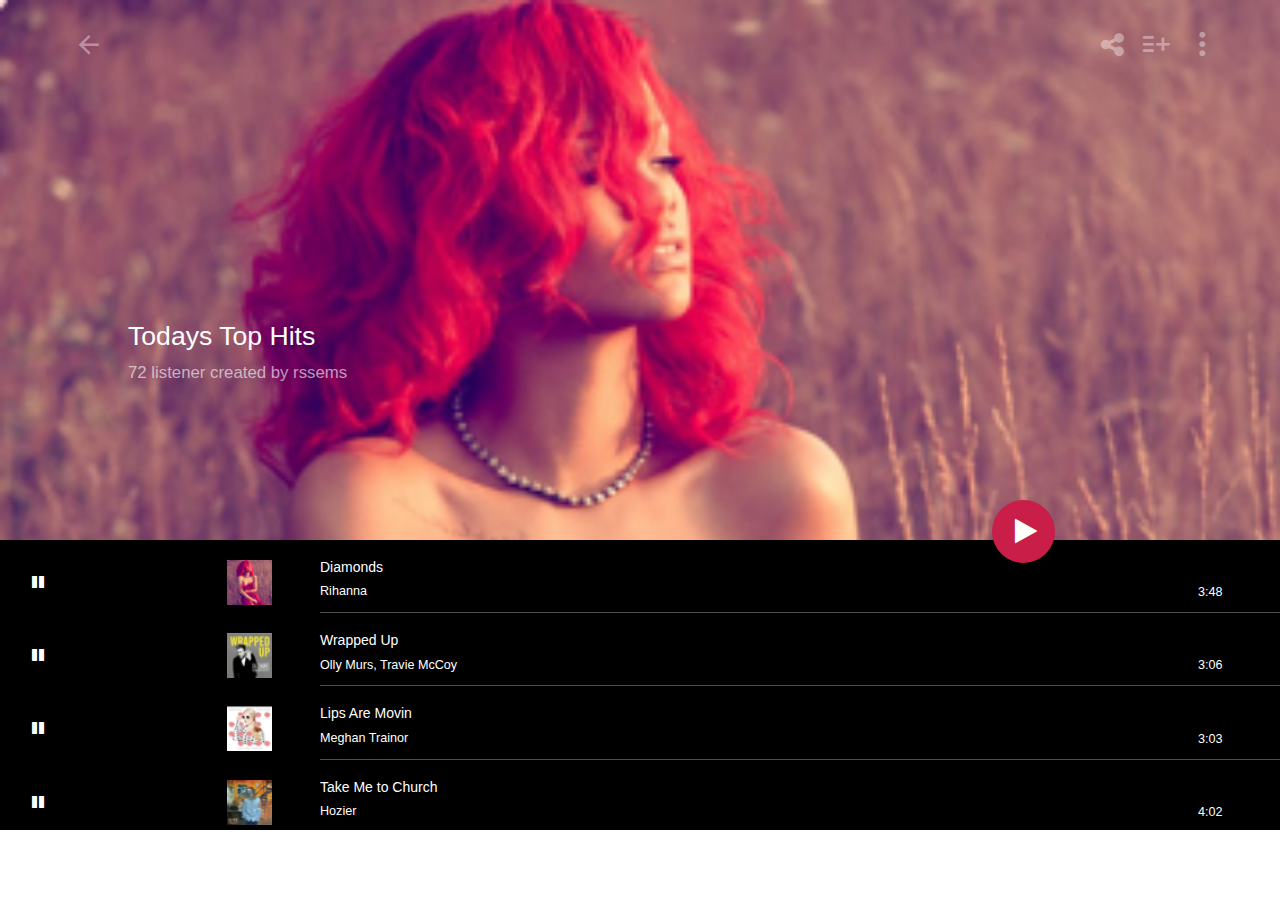
<file: index.html>
<!DOCTYPE html>
<html lang="es">
<head>
  <meta charset="UTF-8">
  <meta http-equiv="X-UA-Compatible" content="IE=edge">
  <meta name="viewport" content="width=device-width, initial-scale=1">
  <title>cambios</title>
  <link rel="stylesheet" href="css/estilos.css">
    <link rel="stylesheet" href="fonts/style.css">
  <link rel="stylesheet" href="css/bootstrap.min.css" >
  <link rel="stylesheet" href="https://maxcdn.bootstrapcdn.com/font-awesome/4.6.1/css/font-awesome.min.css">

</head>
<body>
<header>
<div class="iz">
  <span class="icon-arrow_back"></span>
</div>
<div class="der">
<span class="icon-share-alt"></span>
<span class="icon-add-to-list"></span>
<span class="icon-dots-three-vertical"></span>
</div>
<h2>Todays Top Hits</h2>
<p>72 listener created by rssems</p>
</header>
<div class="repro"><a href="musica.html"><i class="fa fa-play fa-2x" aria-hidden="true"></a></i></div>
<div class="canciones">

<div class="nivel1">
  <div class="musizq">
   <i class="fa fa-pause" aria-hidden="true"></i>
   <img src="imagenes/chica.png"/>
   </div>
   <div class="musder">
  <h5>Diamonds</h5>
  <h6>Rihanna</h6>
  <p>3:48</p>
  </div>
</div>
<div class="nivel1">
  <div class="musizq">
   <i class="fa fa-pause" aria-hidden="true"></i>
   <img src="imagenes/chica1.png"/>
   </div>
   <div class="musder">
  <h5>Wrapped Up</h5>
  <h6>Olly Murs, Travie McCoy</h6>
  <p>3:06</p>
  </div>
</div>
<div class="nivel1">
  <div class="musizq">
   <i class="fa fa-pause" aria-hidden="true"></i>
   <img src="imagenes/chica2.png"/>
   </div>
   <div class="musder">
  <h5>Lips Are Movin</h5>
  <h6>Meghan Trainor</h6>
  <p>3:03</p>
  </div>
</div>
<div class="nivel1">
  <div class="musizq">
   <i class="fa fa-pause" aria-hidden="true"></i>
   <img src="imagenes/chica3.png"/>
   </div>
   <div class="musder">
  <h5>Take Me to Church</h5>
  <h6>Hozier</h6>
  <p>4:02</p>
  </div>
</div>

</div>

<script type="text/javascript" src="js/jquery.js"></script>
<script type="text/javascript" src="js/bootstrap.min.js"></script>
<script type="text/javascript" src="js/menu.js"></script>

</body>
</html>
</file>
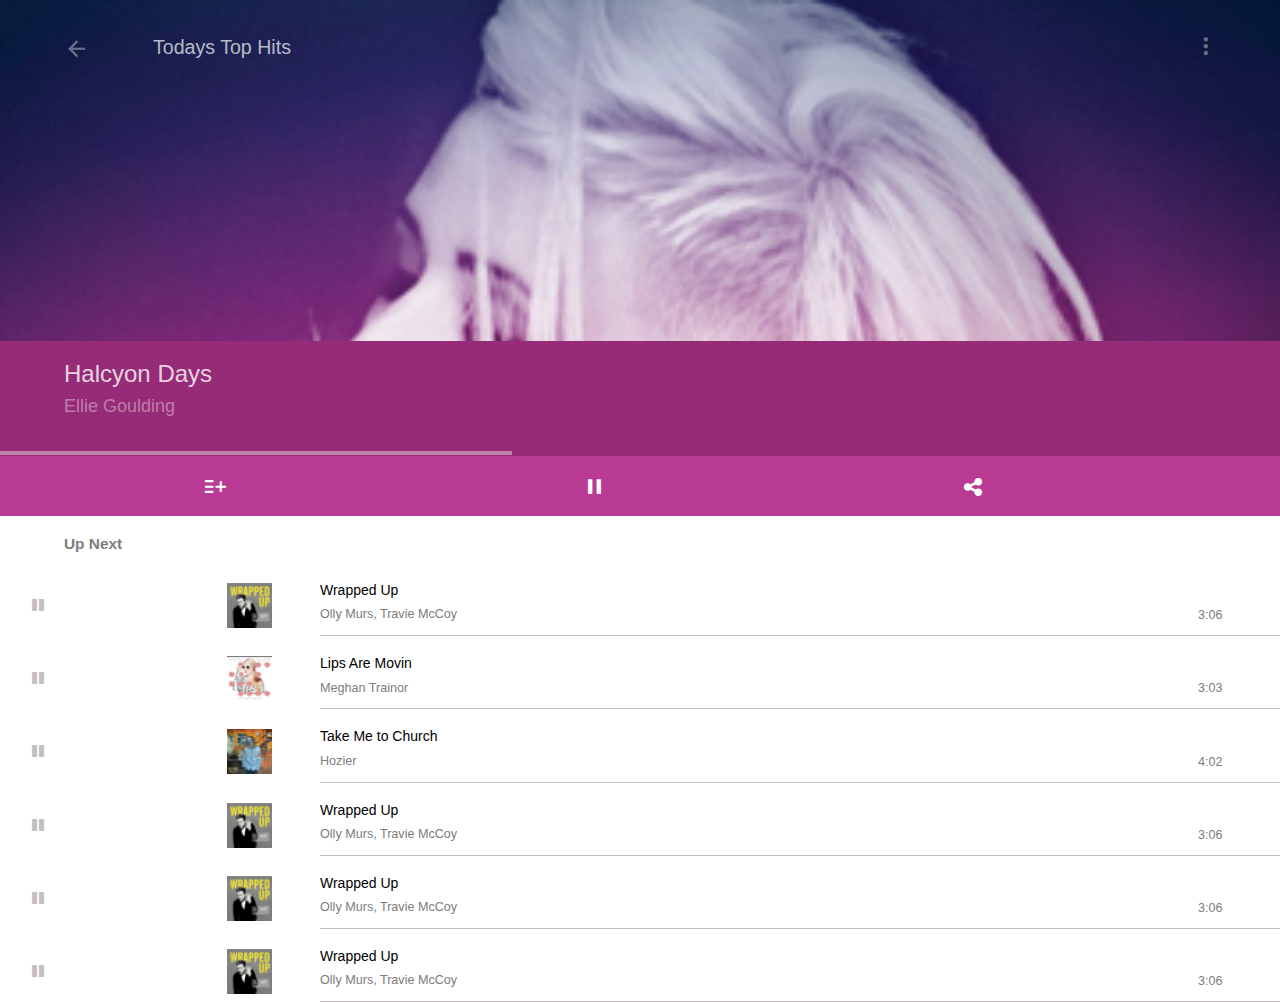
<file: musica.html>
<!DOCTYPE html>
<html lang="en">
<head>
  <meta charset="UTF-8">
  <meta http-equiv="X-UA-Compatible" content="IE=edge">
  <meta name="viewport" content="width=device-width, initial-scale=1">
  <title>Document</title>
  <link rel="stylesheet" href="css/estilos.css">
  <link rel="stylesheet" href="fonts/style.css">
  <link rel="stylesheet" href="css/musica.css">
  <link rel="stylesheet" href="css/bootstrap.min.css" >
  <link rel="stylesheet" href="https://maxcdn.bootstrapcdn.com/font-awesome/4.6.1/css/font-awesome.min.css">
</head>
<body>
  <nav class="pantalla">
    <div class="arriba">
        <a href="index.html"><span class="icon-arrow_back"></span></a>
       <h2>Todays Top Hits</h2>
    </div>
    <div class="arriba2">
        <span class="icon-dots-three-vertical"></span>
    </div>
  </nav>
  <div class="play">
    <div class="texto">
    <h3>Halcyon Days</h3>
     <h4>Ellie Goulding</h4>
     </div>
     <div class="raya"></div>
     <div class="iconos">
      <span class="icon-add-to-list"></span>
      <span class="icon-controller-paus"></span>
      <span class="icon-share-alt"></span>

     </div>
  </div>
  <div class="canciones2">
    <h3>Up Next</h3>
  <div class="nivel1">
    <div class="musizq2">
     <i class="fa fa-pause" aria-hidden="true"></i>
     <img src="imagenes/chica1.png"/>
     </div>
     <div class="musder2">
    <h5>Wrapped Up</h5>
    <h6>Olly Murs, Travie McCoy</h6>
    <p>3:06</p>
    </div>
  </div>
  <div class="nivel1">
    <div class="musizq2">
     <i class="fa fa-pause" aria-hidden="true"></i>
     <img src="imagenes/chica2.png"/>
     </div>
     <div class="musder2">
    <h5>Lips Are Movin</h5>
    <h6>Meghan Trainor</h6>
    <p>3:03</p>
    </div>
  </div>
  <div class="nivel1">
    <div class="musizq2">
     <i class="fa fa-pause" aria-hidden="true"></i>
     <img src="imagenes/chica3.png"/>
     </div>
     <div class="musder2">
    <h5>Take Me to Church</h5>
    <h6>Hozier</h6>
    <p>4:02</p>
    </div>
  </div>
  <div class="nivel1">
    <div class="musizq2">
     <i class="fa fa-pause" aria-hidden="true"></i>
     <img src="imagenes/chica1.png"/>
     </div>
     <div class="musder2">
    <h5>Wrapped Up</h5>
    <h6>Olly Murs, Travie McCoy</h6>
    <p>3:06</p>
    </div>
  </div>
  <div class="nivel1">
    <div class="musizq2">
     <i class="fa fa-pause" aria-hidden="true"></i>
     <img src="imagenes/chica1.png"/>
     </div>
     <div class="musder2">
    <h5>Wrapped Up</h5>
    <h6>Olly Murs, Travie McCoy</h6>
    <p>3:06</p>
    </div>
  </div>
  <div class="nivel1">
    <div class="musizq2">
     <i class="fa fa-pause" aria-hidden="true"></i>
     <img src="imagenes/chica1.png"/>
     </div>
     <div class="musder2">
    <h5>Wrapped Up</h5>
    <h6>Olly Murs, Travie McCoy</h6>
    <p>3:06</p>
    </div>
  </div>

  </div>


  <script type="text/javascript" src="js/jquery.js"></script>
  <script type="text/javascript" src="js/bootstrap.min.js"></script>
  <script type="text/javascript" src="js/menu.js"></script>
</body>
</html>
</file>
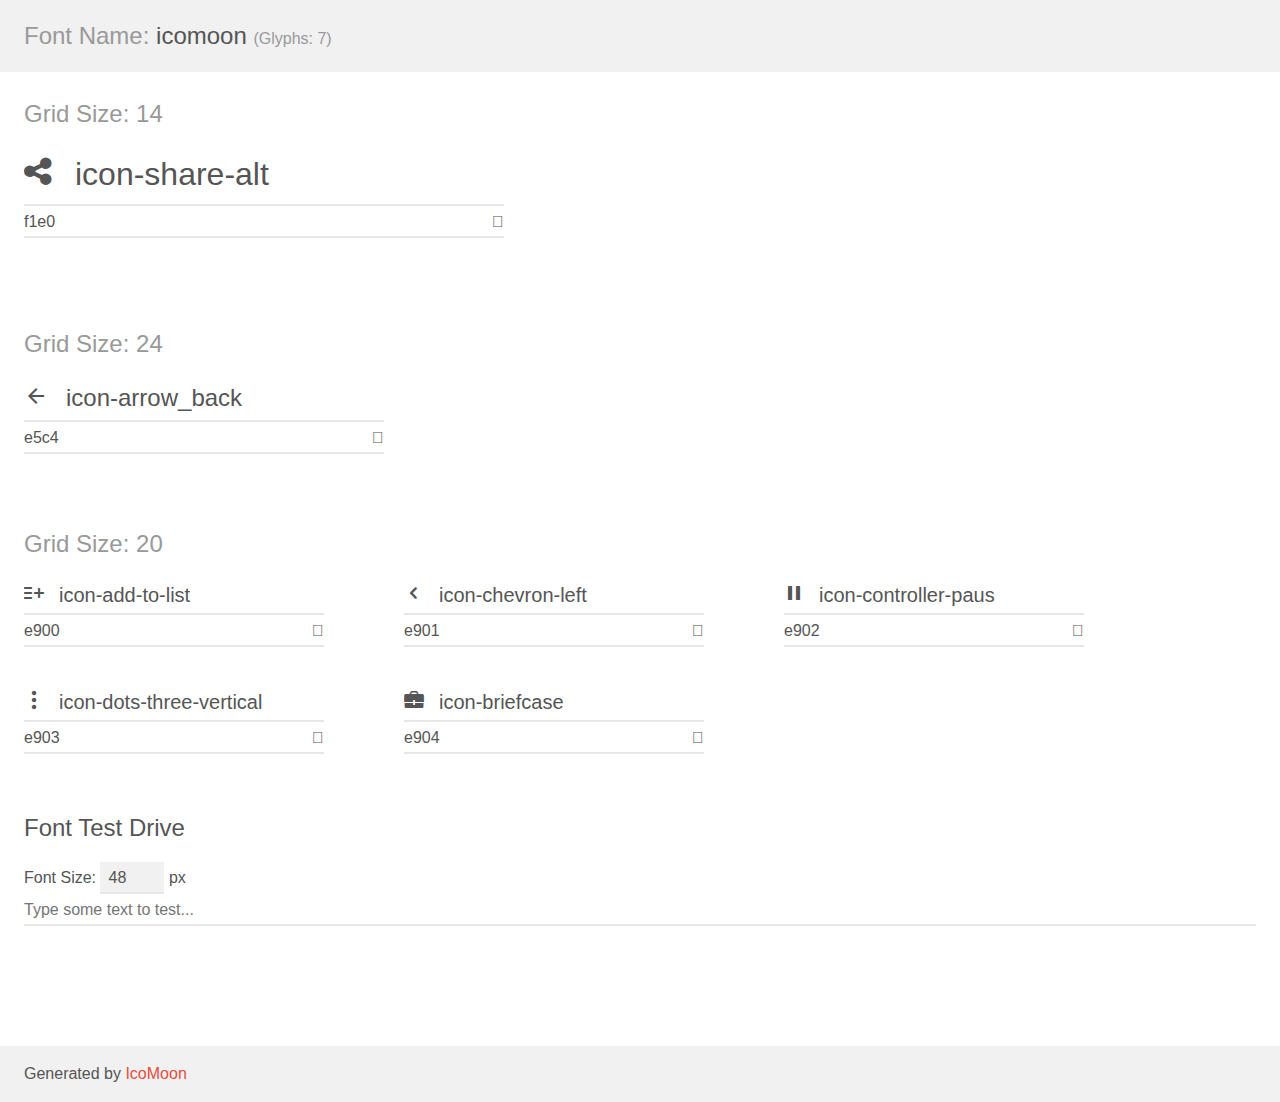
<file: iconos/demo.html>
<!doctype html>
<html>
<head>
    <meta charset="utf-8">
    <title>IcoMoon Demo</title>
    <meta name="description" content="An Icon Font Generated By IcoMoon.io">
    <meta name="viewport" content="width=device-width, initial-scale=1">
    <link rel="stylesheet" href="demo-files/demo.css">
    <link rel="stylesheet" href="style.css"></head>
<body>
    <div class="bgc1 clearfix">
        <h1 class="mhmm mvm"><span class="fgc1">Font Name:</span> icomoon <small class="fgc1">(Glyphs:&nbsp;7)</small></h1>
    </div>
    <div class="clearfix mhl ptl">
        <h1 class="mvm mtn fgc1">Grid Size: 14</h1>
        <div class="glyph fs1">
            <div class="clearfix bshadow0 pbs">
                <span class="icon-share-alt">
                
                </span>
                <span class="mls"> icon-share-alt</span>
            </div>
            <fieldset class="fs0 size1of1 clearfix hidden-false">
                <input type="text" readonly value="f1e0" class="unit size1of2" />
                <input type="text" maxlength="1" readonly value="&#xf1e0;" class="unitRight size1of2 talign-right" />
            </fieldset>
            <div class="fs0 bshadow0 clearfix hidden-true">
                <span class="unit pvs fgc1">liga: </span>
                <input type="text" readonly value="" class="liga unitRight" />
            </div>
        </div>
  </div>
    <div class="clearfix mhl ptl">
        <h1 class="mvm mtn fgc1">Grid Size: 24</h1>
        <div class="glyph fs2">
            <div class="clearfix bshadow0 pbs">
                <span class="icon-arrow_back">
                
                </span>
                <span class="mls"> icon-arrow_back</span>
            </div>
            <fieldset class="fs0 size1of1 clearfix hidden-false">
                <input type="text" readonly value="e5c4" class="unit size1of2" />
                <input type="text" maxlength="1" readonly value="&#xe5c4;" class="unitRight size1of2 talign-right" />
            </fieldset>
            <div class="fs0 bshadow0 clearfix hidden-true">
                <span class="unit pvs fgc1">liga: </span>
                <input type="text" readonly value="arrow_back" class="liga unitRight" />
            </div>
        </div>
  </div>
    <div class="clearfix mhl ptl">
        <h1 class="mvm mtn fgc1">Grid Size: 20</h1>
        <div class="glyph fs3">
            <div class="clearfix bshadow0 pbs">
                <span class="icon-add-to-list">
                
                </span>
                <span class="mls"> icon-add-to-list</span>
            </div>
            <fieldset class="fs0 size1of1 clearfix hidden-false">
                <input type="text" readonly value="e900" class="unit size1of2" />
                <input type="text" maxlength="1" readonly value="&#xe900;" class="unitRight size1of2 talign-right" />
            </fieldset>
            <div class="fs0 bshadow0 clearfix hidden-true">
                <span class="unit pvs fgc1">liga: </span>
                <input type="text" readonly value="" class="liga unitRight" />
            </div>
        </div>
        <div class="glyph fs3">
            <div class="clearfix bshadow0 pbs">
                <span class="icon-chevron-left">
                
                </span>
                <span class="mls"> icon-chevron-left</span>
            </div>
            <fieldset class="fs0 size1of1 clearfix hidden-false">
                <input type="text" readonly value="e901" class="unit size1of2" />
                <input type="text" maxlength="1" readonly value="&#xe901;" class="unitRight size1of2 talign-right" />
            </fieldset>
            <div class="fs0 bshadow0 clearfix hidden-true">
                <span class="unit pvs fgc1">liga: </span>
                <input type="text" readonly value="" class="liga unitRight" />
            </div>
        </div>
        <div class="glyph fs3">
            <div class="clearfix bshadow0 pbs">
                <span class="icon-controller-paus">
                
                </span>
                <span class="mls"> icon-controller-paus</span>
            </div>
            <fieldset class="fs0 size1of1 clearfix hidden-false">
                <input type="text" readonly value="e902" class="unit size1of2" />
                <input type="text" maxlength="1" readonly value="&#xe902;" class="unitRight size1of2 talign-right" />
            </fieldset>
            <div class="fs0 bshadow0 clearfix hidden-true">
                <span class="unit pvs fgc1">liga: </span>
                <input type="text" readonly value="" class="liga unitRight" />
            </div>
        </div>
        <div class="glyph fs3">
            <div class="clearfix bshadow0 pbs">
                <span class="icon-dots-three-vertical">
                
                </span>
                <span class="mls"> icon-dots-three-vertical</span>
            </div>
            <fieldset class="fs0 size1of1 clearfix hidden-false">
                <input type="text" readonly value="e903" class="unit size1of2" />
                <input type="text" maxlength="1" readonly value="&#xe903;" class="unitRight size1of2 talign-right" />
            </fieldset>
            <div class="fs0 bshadow0 clearfix hidden-true">
                <span class="unit pvs fgc1">liga: </span>
                <input type="text" readonly value="" class="liga unitRight" />
            </div>
        </div>
        <div class="glyph fs3">
            <div class="clearfix bshadow0 pbs">
                <span class="icon-briefcase">
                
                </span>
                <span class="mls"> icon-briefcase</span>
            </div>
            <fieldset class="fs0 size1of1 clearfix hidden-false">
                <input type="text" readonly value="e904" class="unit size1of2" />
                <input type="text" maxlength="1" readonly value="&#xe904;" class="unitRight size1of2 talign-right" />
            </fieldset>
            <div class="fs0 bshadow0 clearfix hidden-true">
                <span class="unit pvs fgc1">liga: </span>
                <input type="text" readonly value="" class="liga unitRight" />
            </div>
        </div>
  </div>

    <!--[if gt IE 8]><!-->
    <div class="mhl clearfix mbl">
        <h1>Font Test Drive</h1>
        <label>
            Font Size: <input id="fontSize" type="number" class="textbox0 mbm"
            min="8" value="48" />
            px
        </label>
        <input id="testText" type="text" class="phl size1of1 mvl"
        placeholder="Type some text to test..." value=""/>
        </label>
        <div id="testDrive" class="icon-">&nbsp;
        </div>
    </div>
    <!--<![endif]-->
    <div class="bgc1 clearfix">
        <p class="mhl">Generated by <a href="https://icomoon.io/app">IcoMoon</a></p>
    </div>

    <script src="demo-files/demo.js"></script>
</body>
</html>
</file>
<file: css/estilos.css>
*{
  padding: 0;
  margin: 0;
}
header{
  background-image: url(../imagenes/bgi.png);
  background-size: cover;
  background-repeat: no-repeat;
  height: 60vh;
}

.iz{
  margin-left: 5%;
  padding-top: 30px;
}
.iz span {
  color:rgba(255, 255, 255, 0.4);
  margin-left: 10px;
  font-weight: lighter;
  font-size: 2.1em;
}
.der{
  float: right;
  margin-right: 5%;
  margin-top: -30px;
}
.der span {
  color:rgba(255, 255, 255, 0.4);
  margin-left: 15px;
  font-size: 1.9em;
}
header h2{
  color:#fff;
  font-size: 1.9em;
  margin-top: 260px;
  margin-left: 10%;
}
 header p{
   color:rgba(255, 255, 255, 0.6);
   font-size: 1.2em;
   margin-left: 10%;
 }
 .canciones{
   background: #000;
   height: 290px;
 }
 .nivel1 {
   padding-top: 10px;
   display: flex;
   flex-flow: wrap;
 }
 .musizq {
  width: 25%;

 }
 .musizq .fa{
  color:#fff;
  float: left;
  margin-left: 10%;
  margin-top: 25px;
 }
 .musizq img{
 height: 45px;
 float: right;
 margin-right: 15%;
 margin-top: 10px;
 }
 .musder{
width: 75%;
border-bottom: 1px solid rgba(255, 255, 255, 0.3);
 }
 .musder h5{
   color: #fff;
 }
 .musder h6{
   color:#fff;
   font-size: .9em;
   font-weight: lighter;
 }
 .musder p{
   color:#fff;
   float: right;
   margin-top: -25px;
   font-size: .9em;
   margin-right: 6%;
 }
 .repro{
 background-color: #c81e47;
 border-radius: 50%;
 width: 4.5em;
 height: 4.5em;
 display: flex;
 justify-content: center;
 align-items: center;
 z-index: 1000;
 position: absolute;
 margin-left: 77.5%;
 margin-top: -40px;
 }
 .repro .fa {
   color:#fff;
   margin-left: 10%;
 }
</file>
<file: fonts/style.css>
@font-face {
    font-family: 'icomoon';
    src:    url('icomoon.eot?y7c839');
    src:    url('icomoon.eot?y7c839#iefix') format('embedded-opentype'),
        url('icomoon.ttf?y7c839') format('truetype'),
        url('icomoon.woff?y7c839') format('woff'),
        url('icomoon.svg?y7c839#icomoon') format('svg');
    font-weight: normal;
    font-style: normal;
}

[class^="icon-"], [class*=" icon-"] {
    /* use !important to prevent issues with browser extensions that change fonts */
    font-family: 'icomoon' !important;
    speak: none;
    font-style: normal;
    font-weight: normal;
    font-variant: normal;
    text-transform: none;
    line-height: 1;

    /* Better Font Rendering =========== */
    -webkit-font-smoothing: antialiased;
    -moz-osx-font-smoothing: grayscale;
}

.icon-share-alt:before {
    content: "\f1e0";
}
.icon-arrow_back:before {
    content: "\e5c4";
}
.icon-add-to-list:before {
    content: "\e900";
}
.icon-chevron-left:before {
    content: "\e901";
}
.icon-controller-paus:before {
    content: "\e902";
}
.icon-dots-three-vertical:before {
    content: "\e903";
}
.icon-briefcase:before {
    content: "\e904";
}
</file>
<file: css/musica.css>
* {
  margin: 0;
  padding: 0;
}
.pantalla {
  background-image: url(../imagenes/segunda.png);
  background-size: cover;
  background-repeat: no-repeat;
  height: 38vh;
}
.arriba{
  display: flex;
  flex-flow: wrap;
  padding-top: 15px;
}
.arriba a {
  margin-top: 17px;
  margin-left: 5%;
  font-size: 1.8em;
  text-decoration: none;
}
.arriba  span {
  color:rgba(255, 255, 255, 0.4);
}
.arriba h2 {
  color : rgba(255, 255, 255, 0.7);
  font-size: 1.4em;
  margin-top: 22px;
  margin-left: 5%;
}
.arriba2 span {
    color:rgba(255, 255, 255, 0.4);
    float: right;
     margin-right: 5%;
     margin-top: -32px;
     font-size: 1.4em;
}
.texto{
  background-color: #962B77;
  height: 115px;
  margin-top: -21px;
}
.texto h3{
  color: rgba(255, 255, 255, 0.8);
  padding-top: 20px;
  margin-left: 5%;
  font-family:sans-serif;
}
.texto h4{
  color: rgba(255, 255, 255, 0.4);
  margin-left: 5%;
}
.iconos{
  background-color: #B93B94;
  height: 60px;
  display: flex;
  flex-flow: wrap;
}
.iconos span {
  font-size: 1.5em;
  margin-left: 16%;
  margin-right: 12%;
  margin-top: 20px;
  color:#fff;
}
.raya{
border: 2.4px solid  rgba(255, 255, 255, 0.4);
z-index: 1000;
position: absolute;
width: 40%;
margin-top: -5px;
}

.canciones2 {
  height: 270px;

}
.canciones2 h3 {
  color:#7D7C7C;
  font-size: 1.1em;
  margin-left: 5%;
  font-weight: bolder;
}
.musizq2 {
 width: 25%;
}
.musizq2 .fa{
 color:#C5C0C0;
 float: left;
 margin-left: 10%;
 margin-top: 25px;
}
.musizq2 img{
height: 45px;
float: right;
margin-right: 15%;
margin-top: 10px;
}
.musder2{
width: 75%;
border-bottom: 1px solid #C5C0C0;;
}
.musder2 h5{
  color: #000;
}
.musder2 h6{
  color:#7D7C7C;
  font-size: .9em;
  font-weight: lighter;
}
.musder2 p{
  color:#7D7C7C;
  float: right;
  margin-top: -25px;
  font-size: .9em;
  margin-right: 6%;
}
</file>
<file: iconos/demo-files/demo.css>
body {
    padding: 0;
    margin: 0;
    font-family: sans-serif;
    font-size: 1em;
    line-height: 1.5;
    color: #555;
    background: #fff;
}
h1 {
    font-size: 1.5em;
    font-weight: normal;
}
small {
    font-size: .66666667em;
}
a {
    color: #e74c3c;
    text-decoration: none;
}
a:hover, a:focus {
    box-shadow: 0 1px #e74c3c;
}
.bshadow0, input {
    box-shadow: inset 0 -2px #e7e7e7;
}
input:hover {
    box-shadow: inset 0 -2px #ccc;
}
input, fieldset {
    font-family: sans-serif;
    font-size: 1em;
    margin: 0;
    padding: 0;
    border: 0;
}
input {
    color: inherit;
    line-height: 1.5;
    height: 1.5em;
    padding: .25em 0;
}
input:focus {
    outline: none;
    box-shadow: inset 0 -2px #449fdb;
}
.glyph {
    font-size: 16px;
    width: 15em;
    padding-bottom: 1em;
    margin-right: 4em;
    margin-bottom: 1em;
    float: left;
    overflow: hidden;
}
.liga {
    width: 80%;
    width: calc(100% - 2.5em);
}
.talign-right {
    text-align: right;
}
.talign-center {
    text-align: center;
}
.bgc1 {
    background: #f1f1f1;
}
.fgc1 {
    color: #999;
}
.fgc0 {
    color: #000;
}
p {
    margin-top: 1em;
    margin-bottom: 1em;
}
.mvm {
    margin-top: .75em;
    margin-bottom: .75em;
}
.mtn {
    margin-top: 0;
}
.mtl, .mal {
    margin-top: 1.5em;
}
.mbl, .mal {
    margin-bottom: 1.5em;
}
.mal, .mhl {
    margin-left: 1.5em;
    margin-right: 1.5em;
}
.mhmm {
    margin-left: 1em;
    margin-right: 1em;
}
.mls {
    margin-left: .25em;
}
.ptl {
    padding-top: 1.5em;
}
.pbs, .pvs {
    padding-bottom: .25em;
}
.pvs, .pts {
    padding-top: .25em;
}
.unit {
    float: left;
}
.unitRight {
    float: right;
}
.size1of2 {
    width: 50%;
}
.size1of1 {
    width: 100%;
}
.clearfix:before, .clearfix:after {
    content: " ";
    display: table;
}
.clearfix:after {
    clear: both;
}
.hidden-true {
    display: none;
}
.textbox0 {
    width: 3em;
    background: #f1f1f1;
    padding: .25em .5em;
    line-height: 1.5;
    height: 1.5em;
}
#testDrive {
    display: block;
    padding-top: 24px;
    line-height: 1.5;
}
.fs0 {
    font-size: 16px;
}
.fs1 {
    font-size: 32px;
}
.fs2 {
    font-size: 24px;
}
.fs3 {
    font-size: 20px;
}
</file>
<file: iconos/style.css>
@font-face {
    font-family: 'icomoon';
    src:    url('fonts/icomoon.eot?y7c839');
    src:    url('fonts/icomoon.eot?y7c839#iefix') format('embedded-opentype'),
        url('fonts/icomoon.ttf?y7c839') format('truetype'),
        url('fonts/icomoon.woff?y7c839') format('woff'),
        url('fonts/icomoon.svg?y7c839#icomoon') format('svg');
    font-weight: normal;
    font-style: normal;
}

[class^="icon-"], [class*=" icon-"] {
    /* use !important to prevent issues with browser extensions that change fonts */
    font-family: 'icomoon' !important;
    speak: none;
    font-style: normal;
    font-weight: normal;
    font-variant: normal;
    text-transform: none;
    line-height: 1;

    /* Better Font Rendering =========== */
    -webkit-font-smoothing: antialiased;
    -moz-osx-font-smoothing: grayscale;
}

.icon-share-alt:before {
    content: "\f1e0";
}
.icon-arrow_back:before {
    content: "\e5c4";
}
.icon-add-to-list:before {
    content: "\e900";
}
.icon-chevron-left:before {
    content: "\e901";
}
.icon-controller-paus:before {
    content: "\e902";
}
.icon-dots-three-vertical:before {
    content: "\e903";
}
.icon-briefcase:before {
    content: "\e904";
}
</file>
